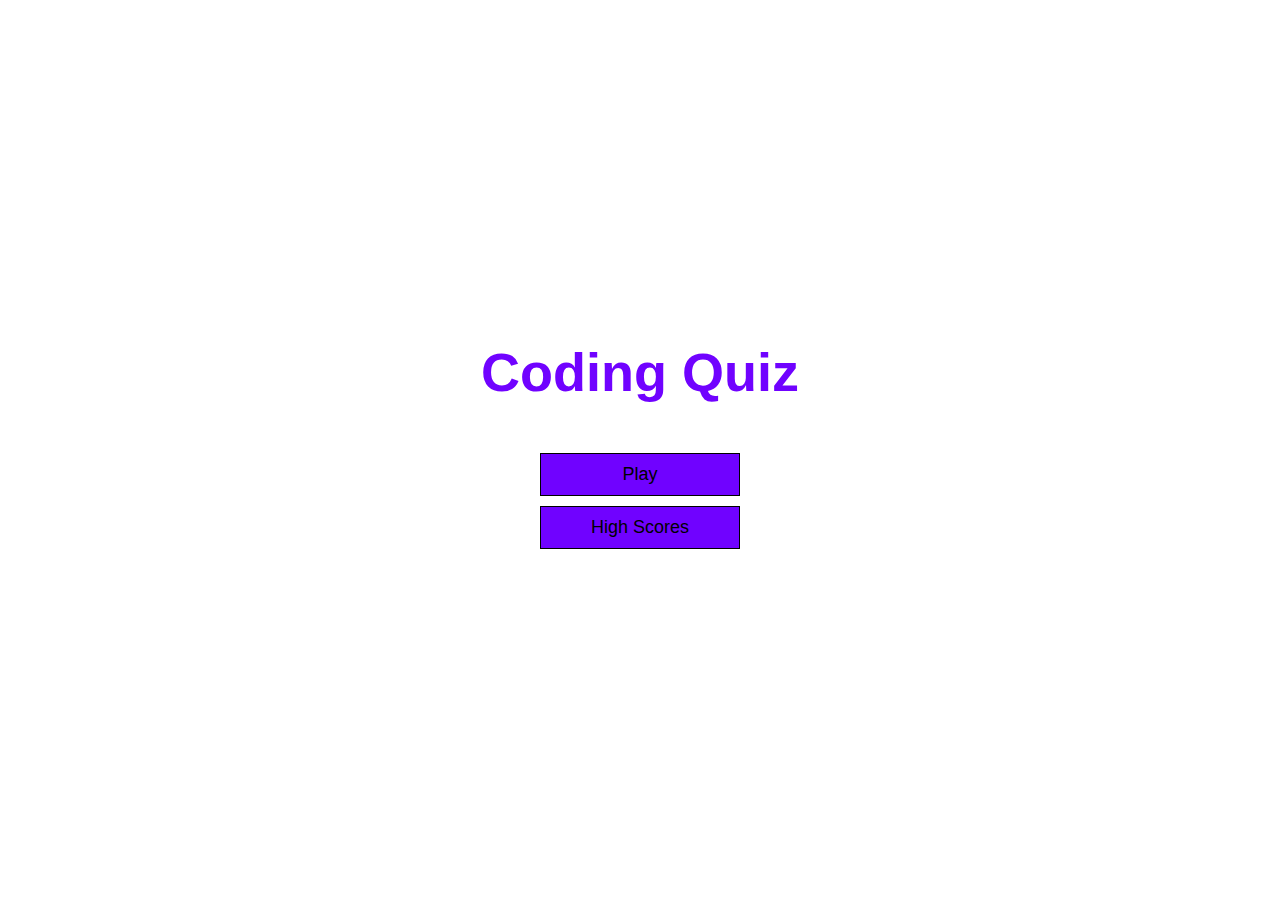
<file: index.html>
<!DOCTYPE html>
<html lang="en">
  <head>
    <meta charset="UTF-8" />
    <meta name="viewport" content="width=device-width, initial-scale=1.0" />
    <meta http-equiv="X-UA-Compatible" content="ie=edge" />
    <title>Coding Quiz</title>
    <link rel="stylesheet" href="./css/app.css" />
  </head>
  <body>
    <div class="container">
      <div id="home" class="flex-center flex-column">
        <h1>Coding Quiz</h1>
        <a class="btn" href="game.html">Play</a>
        <a class="btn" href="highscores.html">High Scores</a>
      </div>
    </div>
  </body>
</html>
</file>
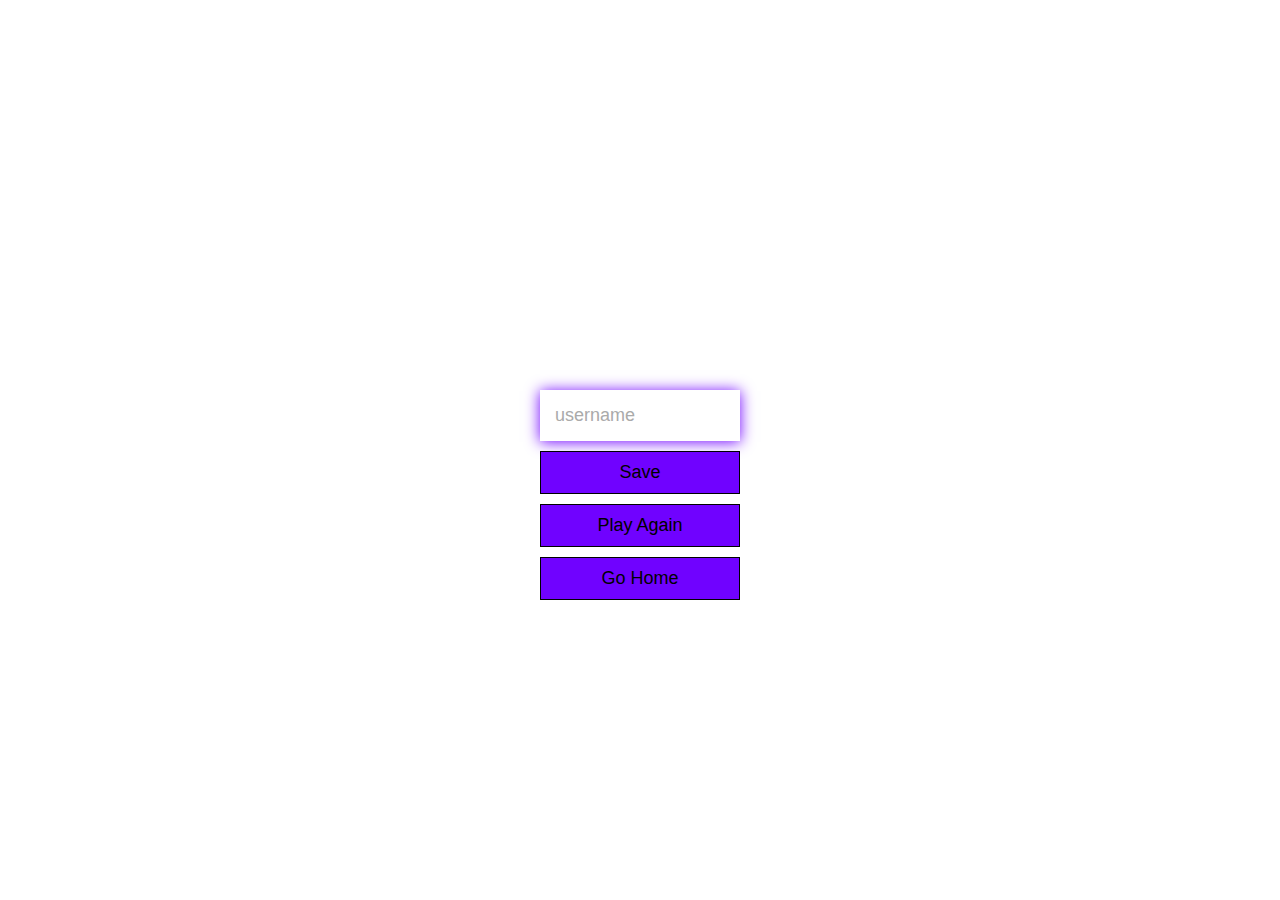
<file: end.html>
<!DOCTYPE html>
<html lang="en">
  <head>
    <meta charset="UTF-8" />
    <meta name="viewport" content="width=device-width, initial-scale=1.0" />
    <meta http-equiv="X-UA-Compatible" content="ie=edge" />
    <title>Well Done!</title>
    <link rel="stylesheet" href="./css/app.css" />
  </head>
  <body>
    <div class="container">
      <div id="end" class="flex-center flex-column">
        <h1 id="gameOver"></h1>
        <h1 id="finalScore"></h1>
        <form>
          <input
            type="text"
            name="username"
            id="username"
            placeholder="username"
          />
          <button
            type="submit"
            class="btn"
            id="saveScoreBtn"
            onclick="saveHighScore(event)"
            disabled
          >
            Save
          </button>
        </form>
        <a class="btn" href="game.html">Play Again</a>
        <a class="btn" href="index.html">Go Home</a>
      </div>
    </div>
    <script src="./js/end.js"></script>
  </body>
</html>
</file>
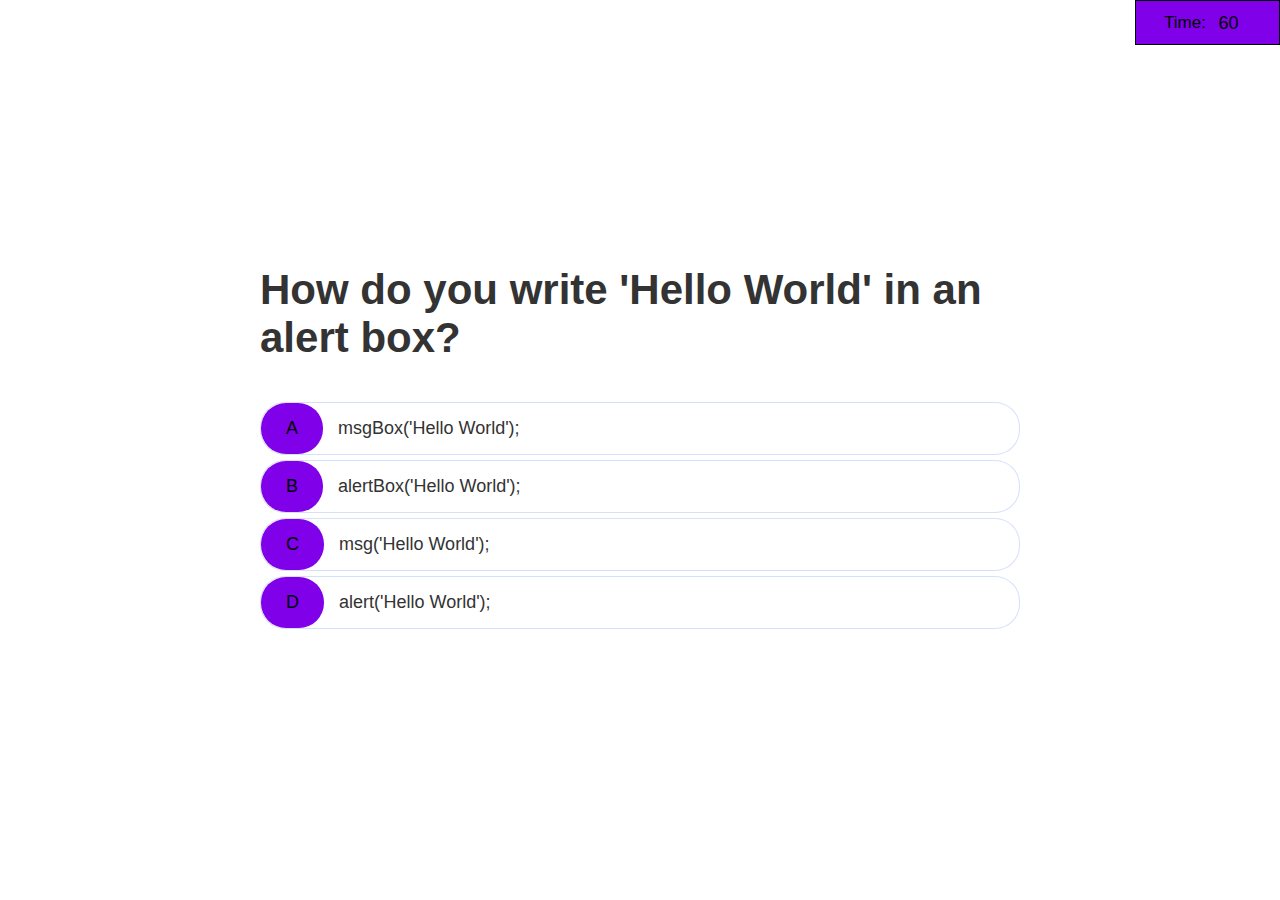
<file: game.html>
<!DOCTYPE html>
<html lang="en">
  <head>
    <meta charset="UTF-8" />
    <meta name="viewport" content="width=device-width, initial-scale=1.0" />
    <meta http-equiv="X-UA-Compatible" content="ie=edge" />
    <title>Coding Quiz - Play</title>
    <link rel="stylesheet" href="./css/app.css" />
    <link rel="stylesheet" href="./css/game.css" />
  </head>
  <body>
    <header>
      <div class="timer">
          <div class="time_left_txt">Time:</div>
          <div class="timer_sec">60</div>
      </div>
  </header>
    <div class="container">
      <div id="game" class="justify-center flex-column">
        <h2 id="question">What is the answer to this questions?</h2>
        <div class="choice-container">
          <p class="choice-prefix">A</p>
          <p class="choice-text" data-number="1">Choice 1</p>
        </div>
        <div class="choice-container">
          <p class="choice-prefix">B</p>
          <p class="choice-text" data-number="2">Choice 2</p>
        </div>
        <div class="choice-container">
          <p class="choice-prefix">C</p>
          <p class="choice-text" data-number="3">Choice 3</p>
        </div>
        <div class="choice-container">
          <p class="choice-prefix">D</p>
          <p class="choice-text" data-number="4">Choice 4</p>
        </div>
      </div>
    </div>
    <script src="./js/game.js"></script>
  </body>
</html>
</file>
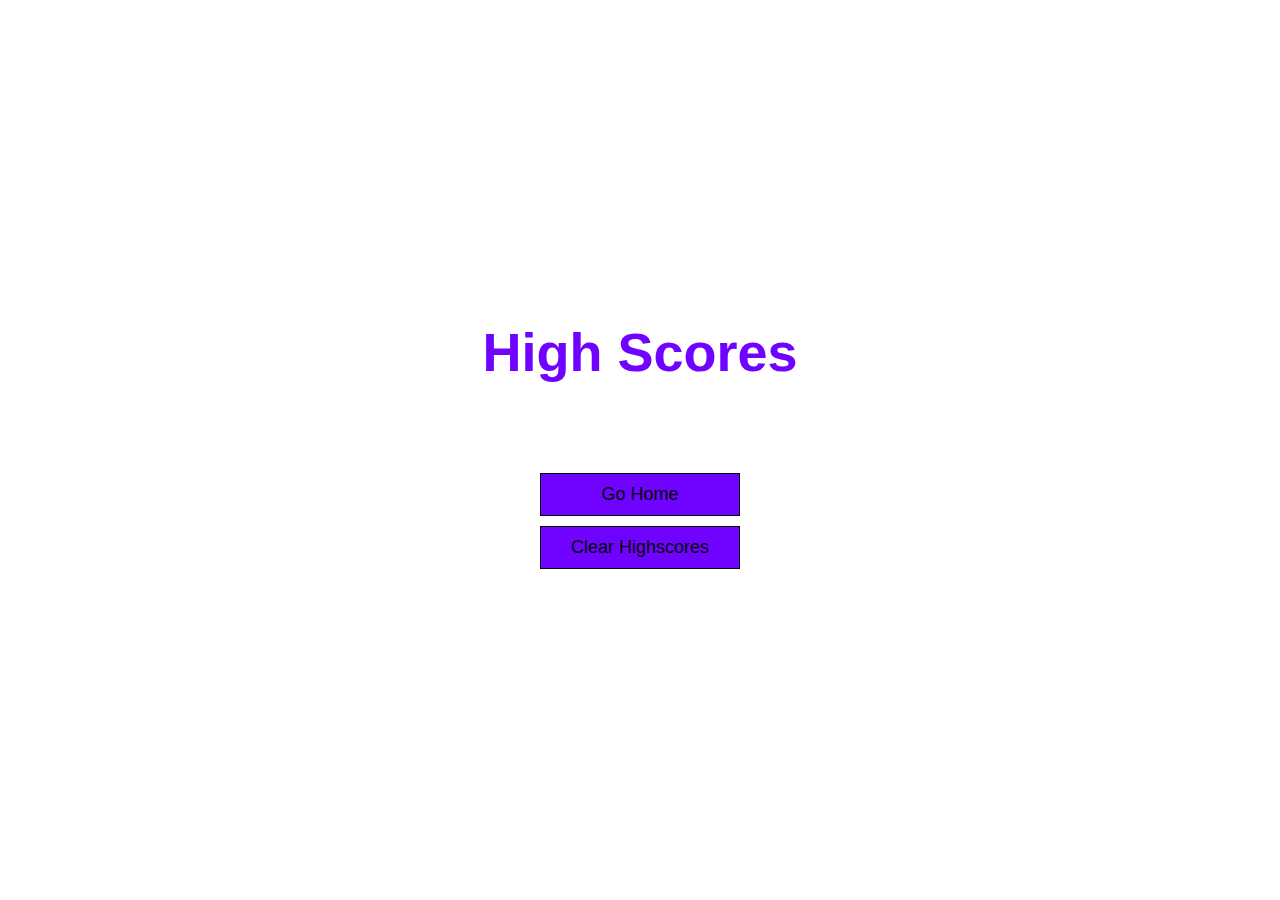
<file: highscores.html>
<!DOCTYPE html>
<html lang="en">
  <head>
    <meta charset="UTF-8" />
    <meta name="viewport" content="width=device-width, initial-scale=1.0" />
    <meta http-equiv="X-UA-Compatible" content="ie=edge" />
    <title>High Scores</title>
    <link rel="stylesheet" href="./css/app.css" />
    <link rel="stylesheet" href="./css/highscores.css" />
  </head>
  <body>
    <div class="container">
      <div id="highScores" class="flex-center flex-column">
        <h1 id="finalScore">High Scores</h1>
        <ul id="highScoresList"></ul>
        <a class="btn" href="index.html">Go Home</a>
        <button id = "clearStorage" class="btn"> Clear Highscores</button>
      </div>
    </div>
    <script src="./js/highscores.js"></script>
  </body>
</html>
</file>
<file: css/app.css>
:root {
  background-color: #ffffff;
  font-size: 62.5%;
}

* {
  box-sizing: border-box;
  font-family: Arial, Helvetica, sans-serif;
  margin: 0;
  padding: 0;
  color: #333;
}

h1,
h2,
h3,
h4 {
  margin-bottom: 1rem;
}

h1 {
  font-size: 5.4rem;
  color:  rgb(112, 2, 255);
  margin-bottom: 5rem;
}

h1 > span {
  font-size: 2.4rem;
  font-weight: 500;
}

h2 {
  font-size: 4.2rem;
  margin-bottom: 4rem;
  font-weight: 700;
}

h3 {
  font-size: 2.8rem;
  font-weight: 500;
}

/* UTILITIES */

.container {
  width: 100vw;
  height: 100vh;
  display: flex;
  justify-content: center;
  align-items: center;
  max-width: 80rem;
  margin: 0 auto;
  padding: 2rem;
}

.container > * {
  width: 100%;
}

.flex-column {
  display: flex;
  flex-direction: column;
}

.flex-center {
  justify-content: center;
  align-items: center;
}

.justify-center {
  justify-content: center;
}

.text-center {
  text-align: center;
}

.hidden {
  display: none;
}

/* BUTTONS */
.btn {
  font-size: 1.8rem;
  padding: 1rem 0;
  width: 20rem;
  text-align: center;
  border: 0.1rem solid #000000;
  margin-bottom: 1rem;
  text-decoration: none;
  color: #000000;
  background-color: rgb(112, 2, 255);
}

.btn:hover {
  cursor: pointer;
  box-shadow: 0 0.4rem 1.4rem 0  rgb(112, 2, 255);
  transform: translateY(-0.1rem);
  transition: transform 150ms;
}

.btn[disabled]:hover {
  cursor: not-allowed;
  box-shadow: none;
  transform: none;
}

/* FORMS */
form {
  width: 100%;
  display: flex;
  flex-direction: column;
  align-items: center;
}

input {
  margin-bottom: 1rem;
  width: 20rem;
  padding: 1.5rem;
  font-size: 1.8rem;
  border: none;
  box-shadow: 0 0.1rem 1.4rem 0  rgb(112, 2, 255);
}

input::placeholder {
  color: #aaa;
}
</file>
<file: css/game.css>
header .timer{
  color: #000000;
  background: #8000e9;
  border: 1px solid #000000;
  height: 45px;
  padding: 0 8px;
  display: flex;
  align-items: center;
  justify-content: center;
  position: absolute;
  right: 0;
  width: 145px;
}

.time_left_txt{
  font-weight: 400;
  font-size: 17px;
  user-select: none;
  color: #000000;
}

.timer_sec{
  font-size: 18px;
  font-weight: 500;
  height: 30px;
  width: 45px;
  color: rgb(0, 0, 0);
  border-radius: 5px;
  line-height: 30px;
  text-align: center;
  user-select: none;
}

.choice-container {
  display: flex;
  margin-bottom: 0.5rem;
  width: 100%;
  font-size: 1.8rem;
  border: 0.1rem solid rgba(86, 133, 235, 0.25);
  background-color: white;
  border-radius: 25px;
}

.choice-container:hover {
  cursor: pointer;
  box-shadow: 0 0.4rem 1.4rem 0 rgba(86, 185, 235, 0.5);
  transform: translateY(-0.1rem);
  transition: transform 150ms;
}

.choice-prefix {
  padding: 1.5rem 2.5rem;
  background-color: #8000e9;
  color: black;
  border-radius: 25px;
}

.choice-text {
  padding: 1.5rem;
  width: 100%;
}

.correct {
  background-color: #28a745;
}

.incorrect {
  background-color: #dc3545;
}

/* HUD */

#hud {
  display: flex;
  justify-content: space-between;
}

.hud-prefix {
  text-align: center;
  font-size: 2rem;
}

.hud-main-text {
  text-align: center;
}
</file>
<file: css/highscores.css>
#highScoresList {
  list-style: none;
  padding-left: 0;
  margin-bottom: 4rem;
}

.high-score {
  font-size: 2.8rem;
  margin-bottom: 0.5rem;
}

.high-score:hover {
  transform: scale(1.025);
}
</file>
